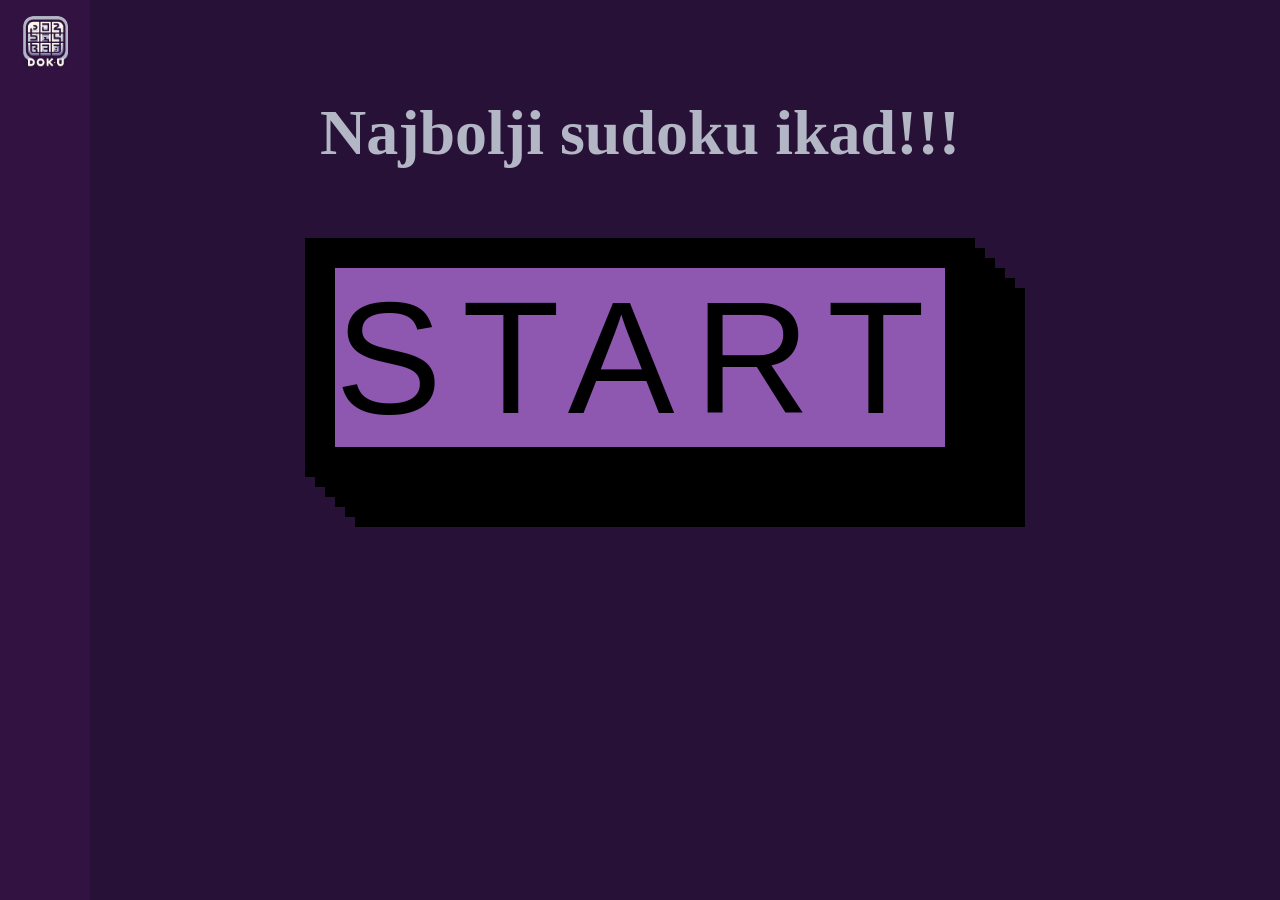
<file: index.html>
<!DOCTYPE html>
<html lang="en">
<head>
    <meta charset="UTF-8">
    <meta name="viewport" content="width=device-width, initial-scale=1.0">
    <link rel="stylesheet" href="styles/global.css">
    <link rel="stylesheet" href="styles/index.css">
    <title>Doku</title>
</head>
<body>
    <script src="collapsedSidebar.js"></script>
    <script src="sidebar.js"></script>
    <div class="main-page">
        <h1>Najbolji sudoku ikad!!!</h1>
        <div id="start-button">
            <a href="play.html" class="big-button-54">START</a>
        </div>
    </div>
</body>
</html>
</file>
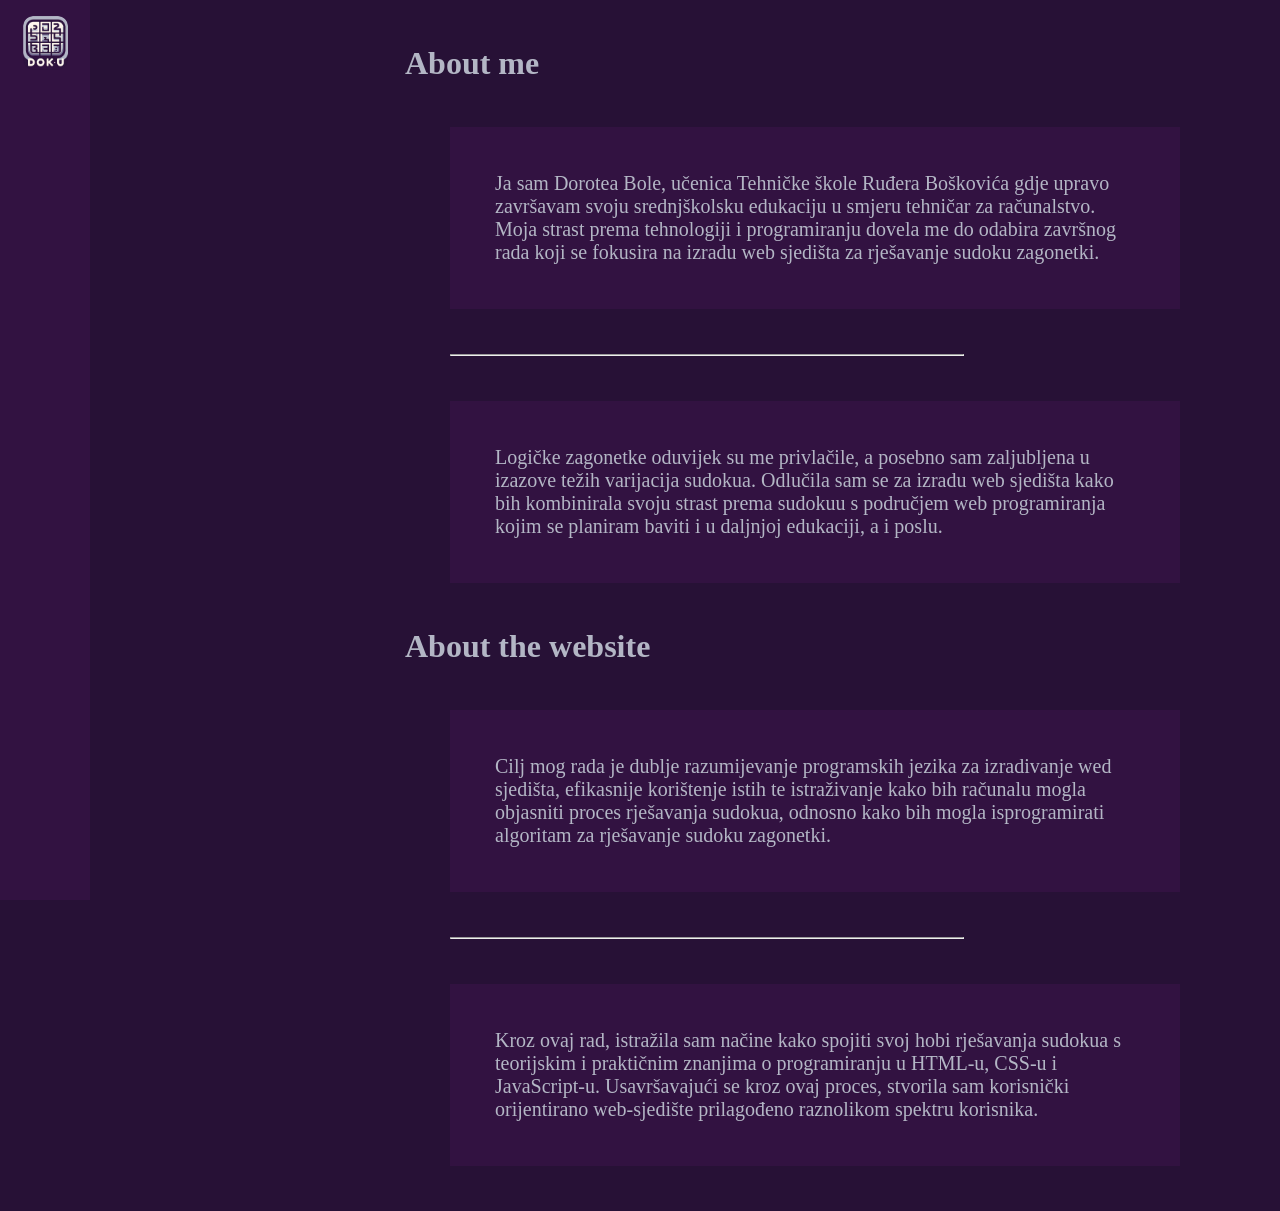
<file: about.html>
<!DOCTYPE html>
<html lang="en">
<head>
    <meta charset="UTF-8">
    <meta name="viewport" content="width=device-width, initial-scale=1.0">
    <link rel="stylesheet" href="styles/global.css">      
    <link rel="stylesheet" href="styles/about.css">
    <title>About</title>
</head>
<body>
    <script src="collapsedSidebar.js"></script>
    <script src="sidebar.js"></script>
    <div id="content-div">
        <h1>About me</h1>
        <p class="island">
            Ja sam Dorotea Bole, učenica Tehničke škole Ruđera Boškovića gdje upravo
            završavam svoju srednjškolsku edukaciju u smjeru tehničar za računalstvo.
            Moja strast prema tehnologiji i programiranju dovela me do odabira završnog
            rada koji se fokusira na izradu web sjedišta za rješavanje sudoku zagonetki.
        </p>
        <hr>
        <p class="island">
            Logičke zagonetke oduvijek su me privlačile, a posebno sam zaljubljena u
            izazove težih varijacija sudokua. Odlučila sam se za izradu web sjedišta
            kako bih kombinirala svoju strast prema sudokuu s područjem web programiranja
            kojim se planiram baviti i u daljnjoj edukaciji, a i poslu.
        </p>
        <h1>About the website</h1>
        <p class="island">
            Cilj mog rada je dublje razumijevanje programskih jezika za izradivanje
            wed sjedišta, efikasnije korištenje istih te istraživanje kako bih računalu
            mogla objasniti proces rješavanja sudokua, odnosno kako bih mogla
            isprogramirati algoritam za rješavanje sudoku zagonetki.
        </p>
        <hr>
        <p class="island">
            Kroz ovaj rad, istražila sam načine kako spojiti svoj hobi rješavanja
            sudokua s teorijskim i praktičnim znanjima o programiranju u HTML-u, CSS-u
            i JavaScript-u. Usavršavajući se kroz ovaj proces, stvorila sam korisnički
            orijentirano web-sjedište prilagođeno raznolikom spektru korisnika.
        </p>
    </div>
</body>
</html>
</file>
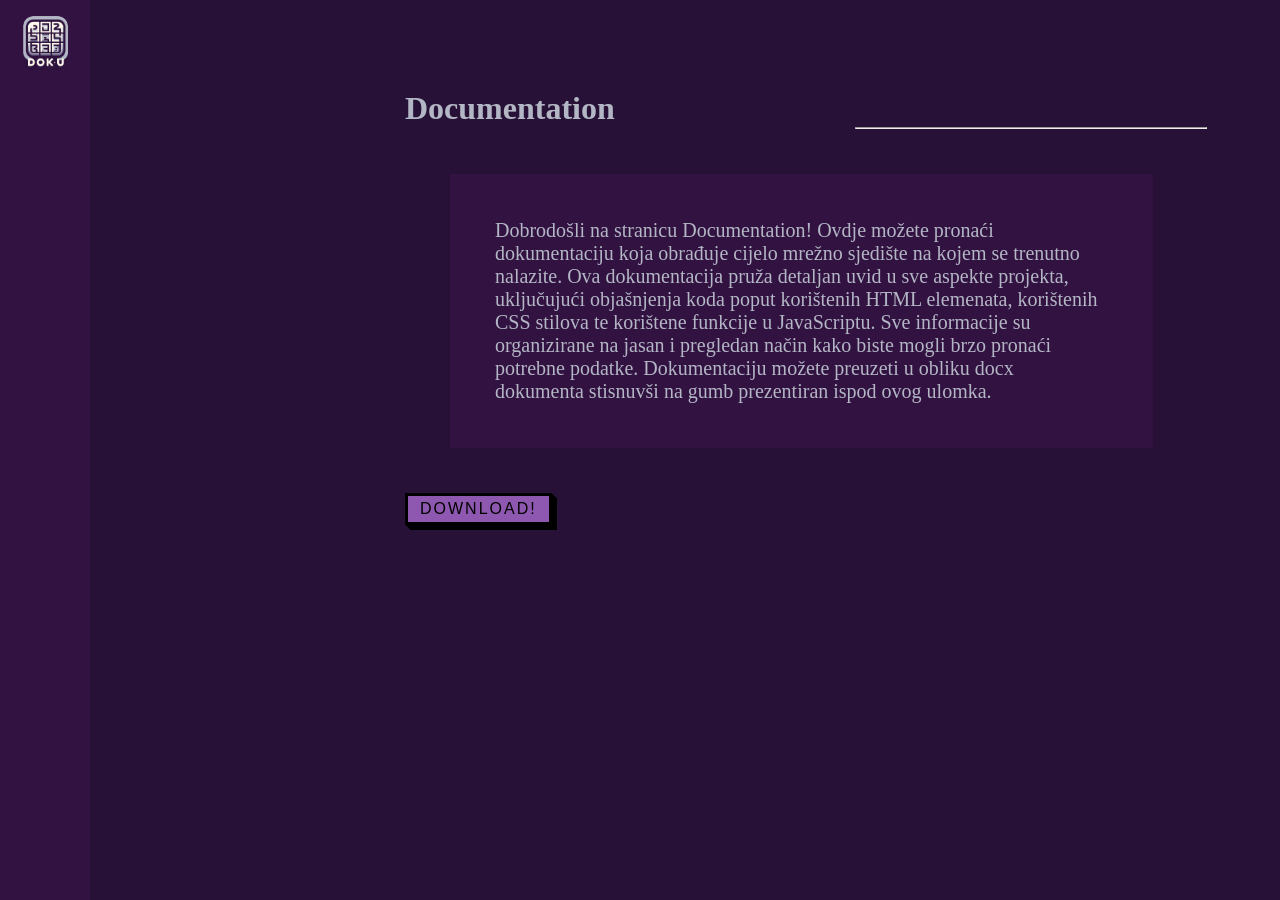
<file: documentation.html>
<!DOCTYPE html>
<html lang="en">
<head>
    <meta charset="UTF-8">
    <meta name="viewport" content="width=device-width, initial-scale=1.0">
    <link rel="stylesheet" href="styles/global.css">      
    <link rel="stylesheet" href="styles/documentation.css">
    <title>Documentation</title>
</head>
<body>
    <script src="collapsedSidebar.js"></script>
    <script src="sidebar.js"></script>
    <div class="content-div">
        <h1>Documentation</h1>
        <hr>
        <p class="island">
            Dobrodošli na stranicu Documentation! Ovdje možete pronaći dokumentaciju
            koja obrađuje cijelo mrežno sjedište na kojem se trenutno nalazite.
            Ova dokumentacija pruža detaljan uvid u sve aspekte projekta, uključujući
            objašnjenja koda poput korištenih HTML elemenata, korištenih CSS stilova
            te korištene funkcije u JavaScriptu. Sve informacije su organizirane na
            jasan i pregledan način kako biste mogli brzo pronaći potrebne podatke.
            Dokumentaciju  možete preuzeti u obliku docx dokumenta stisnuvši na gumb
            prezentiran ispod ovog ulomka.
        </p>
        <form method="get" action="../ostalo/Dokumentacija_BoleDorotea_Sudoku.docx">
            <button type="submit" class="button-54">Download!</button>
        </form>
    </div>
</body>
</html>
</file>
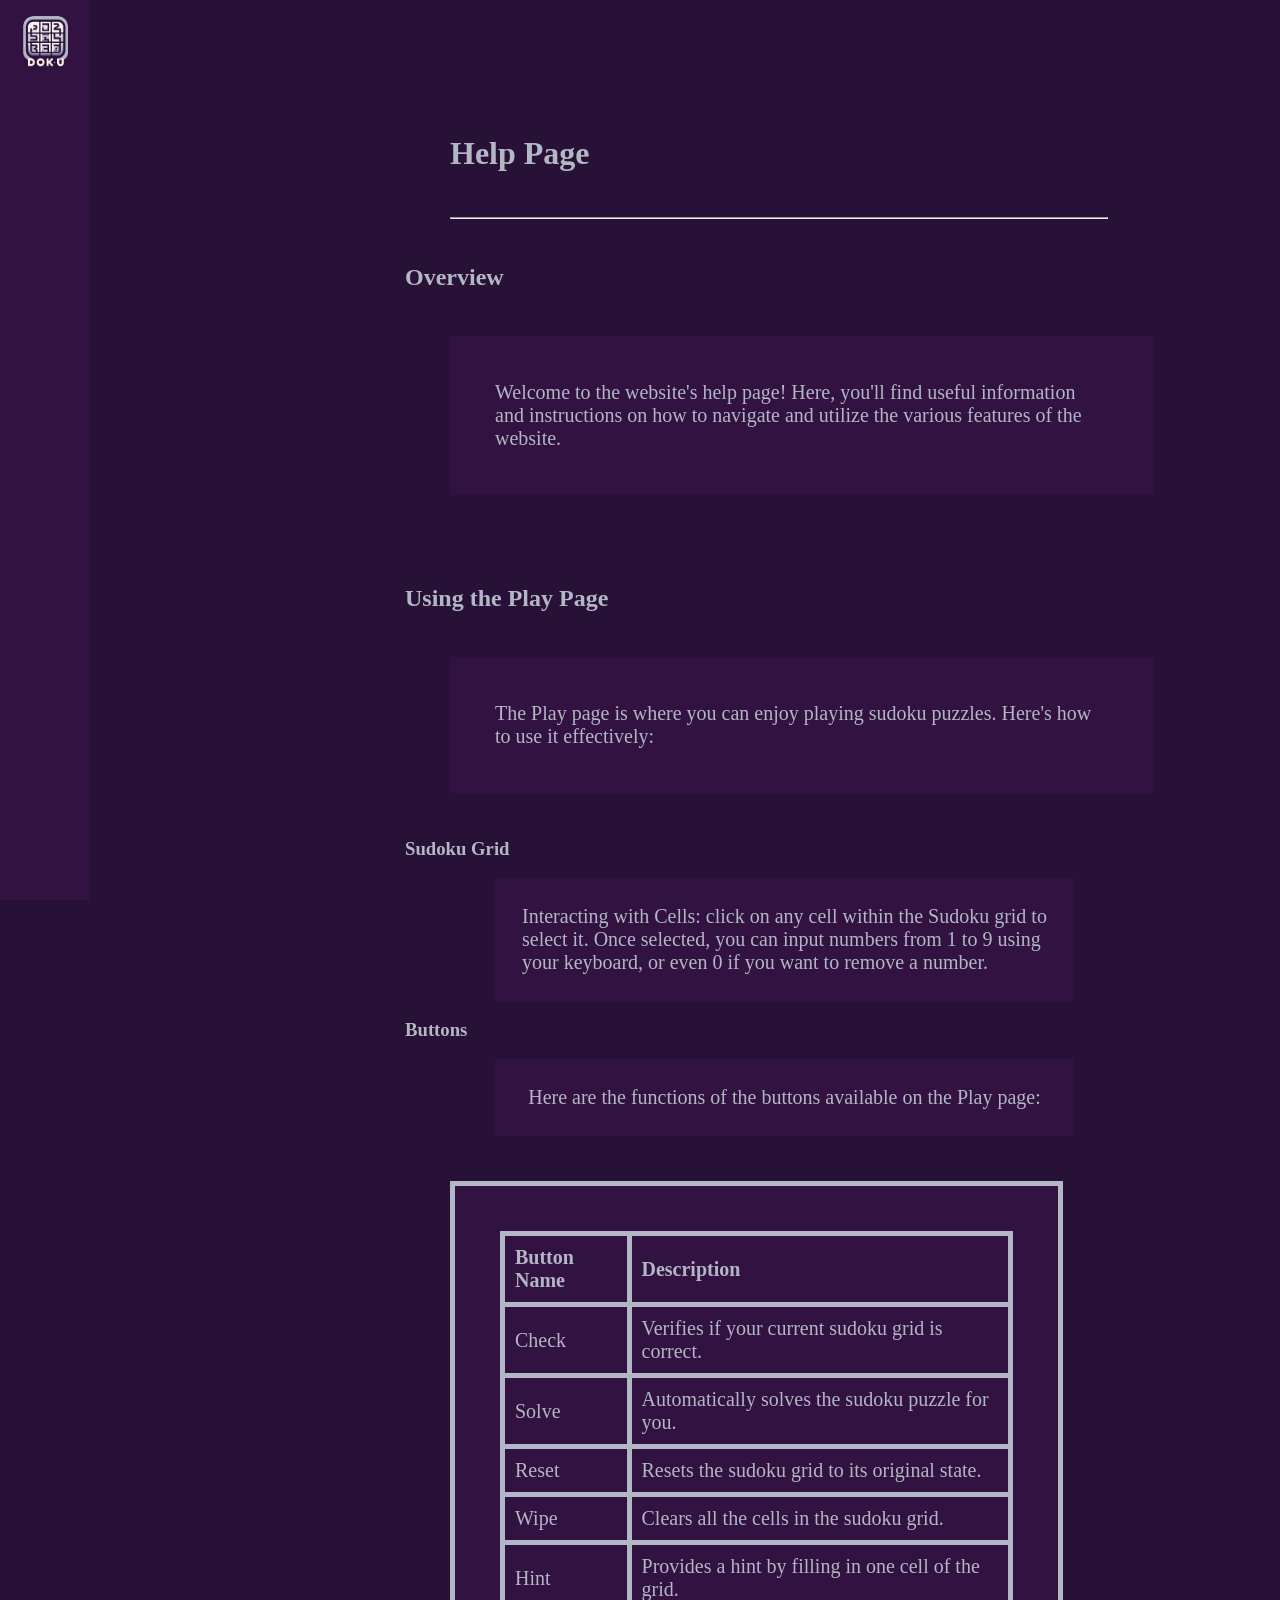
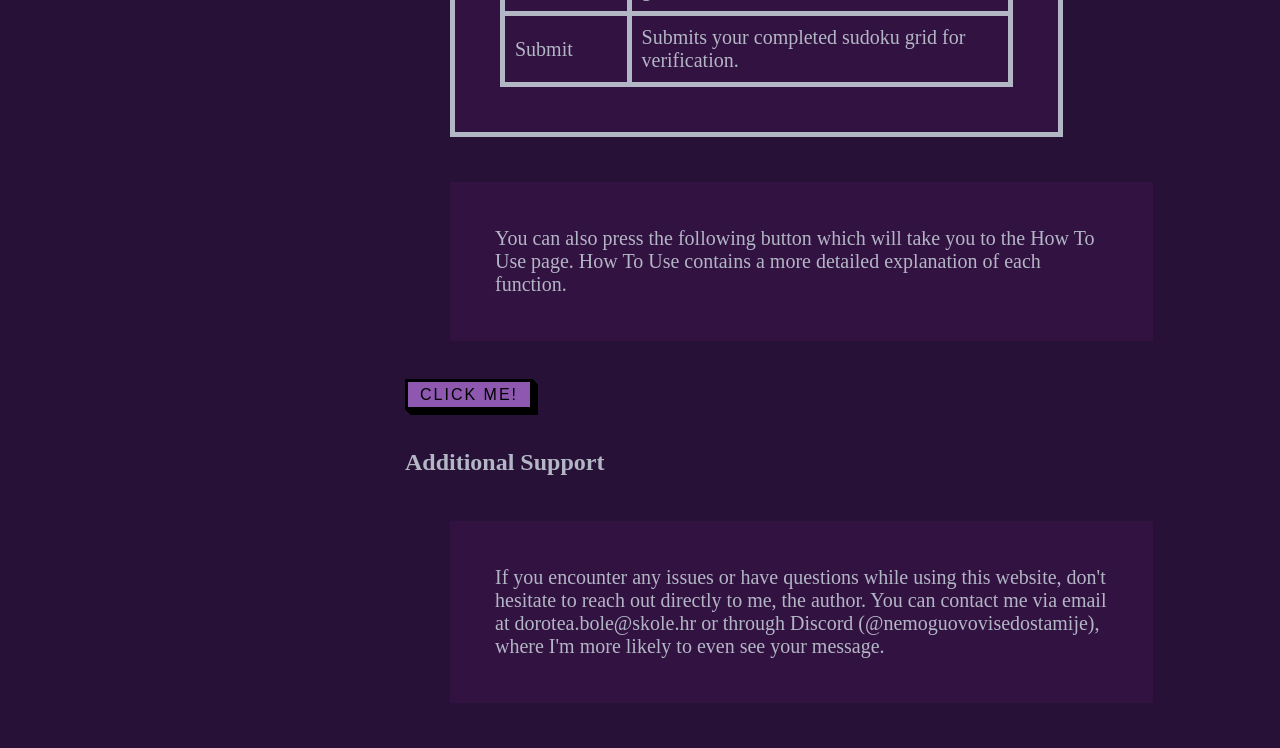
<file: help.html>
<!DOCTYPE html>
<html lang="en">
<head>
    <meta charset="UTF-8">
    <meta name="viewport" content="width=device-width, initial-scale=1.0">
    <link rel="stylesheet" href="styles/global.css">
    <link rel="stylesheet" href="styles/help.css">
    <title>Help</title>
</head>
<body>
    <script src="collapsedSidebar.js"></script>
    <script src="sidebar.js"></script>
    <div class="content-div">
        <h1>Help Page</h1>
        <hr>
        <div>
            <h2>Overview</h2>
            <p class="island">Welcome to the website's help page! Here, you'll
                find useful information and instructions on how to navigate and
                utilize the various features of the website.</p>
        </div>

        <div>
            <h2>Using the Play Page</h2>
            <p class="island">The Play page is where you can enjoy playing sudoku puzzles. Here's
                how to use it effectively:</p>

            <h3>Sudoku Grid</h3>
            <p class="island-small">
                Interacting with Cells: click on any cell within
                the Sudoku grid to select it. Once selected, you can input numbers
                from 1 to 9 using your keyboard, or even 0 if you want to remove
                a number.
            </p>
            <h3>Buttons</h3>
            <p class="island-small">Here are the functions of the buttons available on the Play page:</p>
            <table class="island">
                <tr>
                    <th>Button Name</th>
                    <th>Description</th>
                </tr>
                <tr>
                    <td>Check</td>
                    <td>Verifies if your current sudoku grid is correct.</td>
                </tr>
                <tr>
                    <td>Solve</td>
                    <td>Automatically solves the sudoku puzzle for you.</td>
                </tr>
                <tr>
                    <td>Reset</td>
                    <td>Resets the sudoku grid to its original state.</td>
                </tr>
                <tr>
                    <td>Wipe</td>
                    <td>Clears all the cells in the sudoku grid.</td>
                </tr>
                <tr>
                    <td>Hint</td>
                    <td>Provides a hint by filling in one cell of the grid.</td>
                </tr>
                <tr>
                    <td>Submit</td>
                    <td>Submits your completed sudoku grid for verification.</td>
                </tr>
            </table>
            <p class="island">You can also press the following button which will take you to
                the How To Use page. How To Use contains a more detailed explanation of each
                function.
            </p>
            <a href="play.html" class="button-54">click me!</a>
        </div>

        <div>
            <h2>Additional Support</h2>
            <p class="island">If you encounter any issues or have questions while using
                this website, don't hesitate to reach out directly to me, the author.
                You can contact me via email at dorotea.bole@skole.hr or through Discord
                (@nemoguovovisedostamije), where I'm more likely to even see your message.
            </p>
        </div>
    </div>
</body>
</html>
</file>
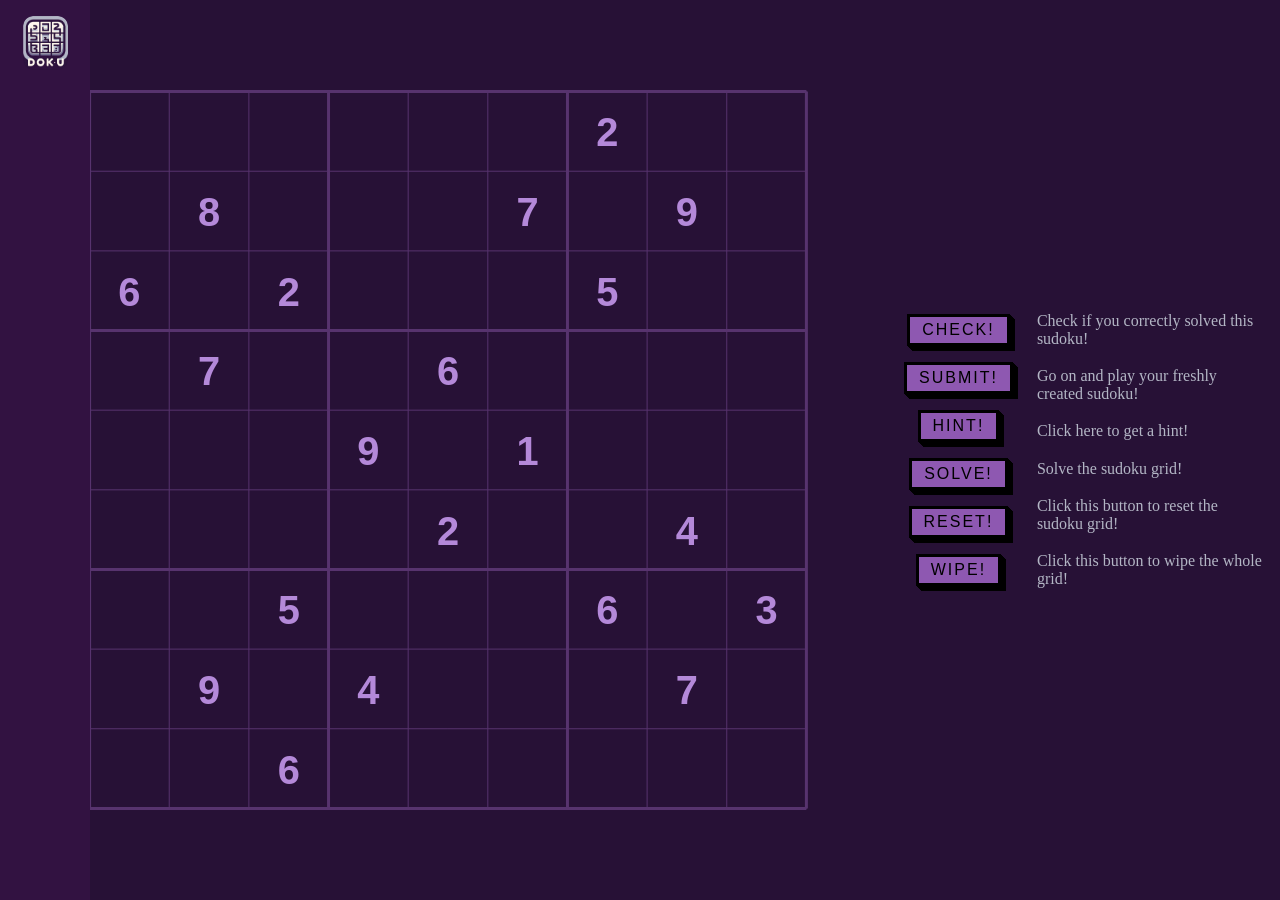
<file: play.html>
<!DOCTYPE html>
<html lang="en">
<head>
    <meta charset="UTF-8">
    <meta name="viewport" content="width=device-width, initial-scale=1.0">
    <link rel="stylesheet" href="styles/global.css">
    <link rel="stylesheet" href="./styles/play.css">
    <title>Play</title>
</head>
<body>
    <script src="collapsedSidebar.js"></script>
    <script src="sidebar.js"></script>
    <div id="content-div">
        <div id="canvas-div">
            <canvas id="canvas"></canvas>
        </div>

        <div id="buttons-container">
            <div id="buttons-div">
                <button class="button-54" role="button" id="check" onclick="check()">Check!</button>
                <button class="button-54" role="button" id="play" onclick="submit()">Submit!</button>
                <button class="button-54" role="button" id="help" onclick="hint()">Hint!</button>
                <button class="button-54" role="button" id="solve" onclick="solve()">Solve!</button>
                <button class="button-54" role="button" id="reset" onclick="reset()">Reset!</button>
                <button class="button-54" role="button" id="wipe" onclick="wipe()">Wipe!</button>
                <!--<button class="button-54" role="button" id="undo" onclick="undo()">Undo!</button>-->
            </div>
            <div id="button-description">
                <p>Check if you correctly solved this sudoku!</p>
                <p>Go on and play your freshly created sudoku!</p>
                <p>Click here to get a hint!</p>
                <p>Solve the sudoku grid!</p>
                <p>Click this button to reset the sudoku grid!</p>
                <p>Click this button to wipe the whole grid!</p>
                <!--<p>Undo your last move!</p>-->
            </div>
        </div>
    </div>
    <script src="./play.js"></script>
</body>
</html>
</file>
<file: styles/global.css>
:root {
  --background1: #271136;
  --background2: #321241;
  --highlight: #8E58B1;
  --text: #B3B6C5;
}

* {
  margin: 0;
  padding: 0;
}

body {
  display: flex;
  flex-direction: row;
  background-color: var(--background1);
  color: var(--text);
}

body::-webkit-scrollbar {
  width: 0.5rem;
}

body::-webkit-scrollbar-track {
  background: #1C1137;
}

body::-webkit-scrollbar-thumb {
  background: var(--background2);
}

/* copied off of CSS Scan */
.button-54 {
  font-family: "Open Sans", sans-serif;
  font-size: 16px;
  letter-spacing: 2px;
  text-decoration: none;
  text-transform: uppercase;
  color: black;
  background-color: var(--highlight);
  cursor: pointer;
  border: 3px solid;
  padding: 0.25em 1 em;
  box-shadow: 1px 1px 0px 0px, 2px 2px 0px 0px, 3px 3px 0px 0px, 4px 4px 0px 0px, 5px 5px 0px 0px;
  position: relative;
  user-select: none;
  -webkit-user-select: none;
  touch-action: manipulation;
}

.button-54:active {
  box-shadow: 0px 0px 0px 0px;
  top: 5px;
  left: 5px;
  color: var(--highlight);
  background-color: var(--background1);
}

@media (min-width: 768px) {
  .button-54 {
    padding: 0.25em 0.75em;
  }
}
</file>
<file: styles/index.css>
.main-page {
    width: 100%;
    display: flex;
    flex-direction: column;
    align-items: center;
    color: var(--text);
}

.main-page h1 {
    font-size: 4rem;
    margin: 1em auto;
    padding: 32px;
}

.big-button-54 {
    font-family: "Open Sans", sans-serif;
    font-size: 160px;
    letter-spacing: 20px;
    text-decoration: none;
    text-transform: uppercase;
    color: black;
    background-color: var(--highlight);
    cursor: pointer;
    border: 30px solid;
    padding: 0.25em 1 em;
    box-shadow: 10px 10px 0px 0px, 20px 20px 0px 0px, 30px 30px 0px 0px, 40px 40px 0px 0px, 50px 50px 0px 0px;
    position: relative;
    user-select: none;
    -webkit-user-select: none;
    touch-action: manipulation;
  }
  
.big-button-54:active {
    box-shadow: 0px 0px 0px 0px;
    top: 50px;
    left: 50px;
    color: var(--highlight);
    background-color: var(--background1);
  }
</file>
<file: styles/about.css>
body {
  display: flex;
  flex-direction: row;
  background-color: var(--background1);
  color: var(--text);
}

.island {
  background-color: var(--background2);
  width: 50%;
  display: flex;
  flex-direction: row;
  align-items: center;
  justify-content: center;
  font-size: 20px;
  padding: 5vh;
  margin: 5vh;
  margin-left: 50vh;
}

hr {
  width: 40%;
  align-items: center;
  justify-content: center;
  margin-left: 50vh;
}
table {
  width: 50%;
  margin: 5vh;
}

table, th, td {
  border: 5px solid var(--text);
  border-collapse: collapse;
}

th, td {
  padding: 10px;
  text-align: left;
}

h1 {
  margin: 5vh 5vh 5vh 45vh;
}
h2 {
  margin: 5vh 5vh 5vh 45vh;
}
h3 {
  margin: 2vh 0 2vh;
}

hr {
  width: 40%;
  align-items: center;
  justify-content: center;
  margin-left: 50vh;
}
</file>
<file: styles/documentation.css>
.content-div {
    flex-direction: column;
    flex-wrap: wrap;
    margin: 10vh 0 0 45vh;
}

.island {
    background-color: var(--background2);
    width: 70%;
    display: flex;
    flex-direction: row;
    align-items: center;
    justify-content: center;
    font-size: 20px;
    padding: 5vh;
    margin: 5vh;
}

.island-image-column {
    margin: 20em;
}

hr {
    width: 40%;
    align-items: center;
    justify-content: center;
    margin-left: 50vh;
}
table {
    width: 50%;
    margin: 5vh;
}

table, th, td {
    border: 5px solid var(--text);
    border-collapse: collapse;
}

th, td {
    padding: 10px;
    text-align: left;
}
</file>
<file: styles/help.css>
.content-div {
    display: flex;
    flex-direction: column;
    flex-wrap: wrap;
    margin: 10vh 0 0 45vh;
}

.island {
    background-color: var(--background2);
    width: 70%;
    display: flex;
    flex-direction: row;
    align-items: center;
    justify-content: center;
    font-size: 20px;
    padding: 5vh;
    margin: 5vh;
}

.island-small {
    background-color: var(--background2);
    width: 60%;
    display: flex;
    flex-direction: row;
    align-items: center;
    justify-content: center;
    font-size: 20px;
    padding: 3vh;
    margin: 2vh 0 2vh 10vh;
}

.island-image-column {
    margin: 20em;
}

hr {
    width: 75%;
    align-items: center;
    justify-content: center;
    margin-left: 5vh;
}
table {
    width: 50%;
    margin: 5vh;
}

table, th, td {
    border: 5px solid var(--text);
    border-collapse: collapse;
}

th, td {
    padding: 10px;
    text-align: left;
}

h1 {
    margin: 5vh;
}
h2 {
    margin: 5vh 0 5vh;
}
h3 {
    margin: 2vh 0 2vh;
}
</file>
<file: styles/play.css>
#content-div {
  width: 100%;
  flex-flow: wrap;
  display: flex;
  flex-direction: row;
  justify-content: start;
  height: 100%;
  /* width: 60%; */
  /* margin-left: 40vh; */
  /* display: table-cell; */
}

#canvas-div {
  width: 70%;
  display: flex;
  justify-content: "center";
}
#canvas {
  /* width: 100%; */
  height: 100vh;
}

#buttons-container {
  display: flex;
  align-items: center;
  justify-content: center;
  height: 100vh;
  width: 30%;
}

#buttons-div {
  display: flex;
  flex-direction: column;
  align-items: center;
  justify-content: center;
  margin-right: 1em;
}

.button-54 {
  margin: 0.5em;
}

#button-description {
  display: flex;
  flex-direction: column;
  align-items: flex-start;
  justify-content: center;
}

p {
  color: var(--text);
  text-align: left;
  margin: 0.6em 1em 0.6em 0;
}
</file>
